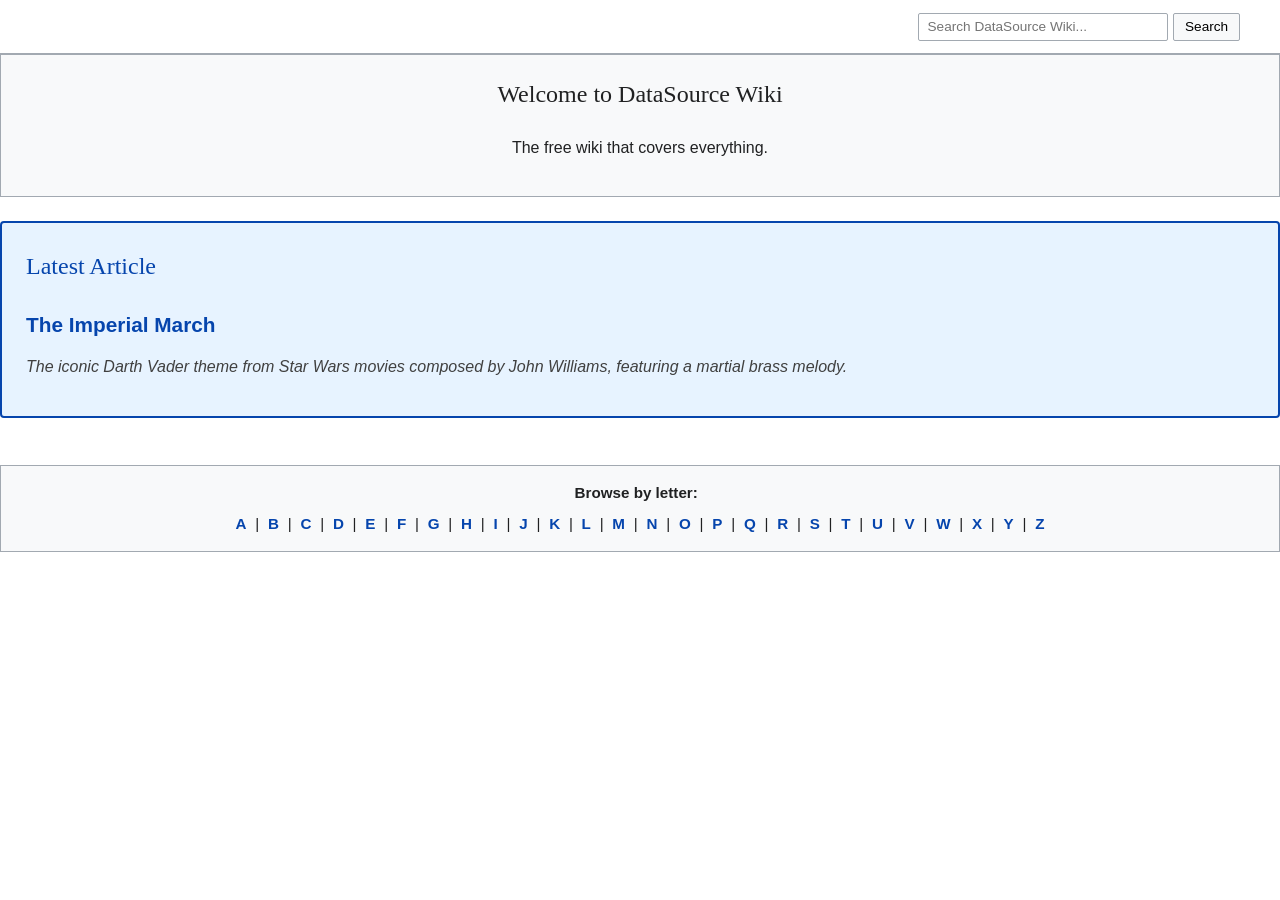
<file: index.html>
<!DOCTYPE html>
<html lang="en">
<head>
    <meta charset="UTF-8">
    <meta name="viewport" content="width=device-width, initial-scale=1.0">
    <title>Home | DataSource Wiki</title>
    <style>
        * { box-sizing: border-box; }
        body {
            font-family: sans-serif;
            background-color: #f6f6f6;
            color: #202122;
            margin: 0;
            padding: 0;
            line-height: 1.6;
        }
        #container {
            display: flex;
            max-width: 1400px;
            margin: 0 auto;
            background-color: #ffffff;
            min-height: 100vh;
        }
        #sidebar {
            width: 170px;
            padding: 1em;
            font-size: 0.85em;
            border-right: 1px solid #a7d7f9;
            background-color: #f6f6f6;
            flex-shrink: 0;
        }
        #sidebar img.logo { width: 135px; margin-bottom: 1em; }
        #sidebar ul { list-style-type: none; padding: 0; margin: 0 0 1.5em 0; }
        #sidebar li { margin-bottom: 0.4em; }
        #sidebar a { color: #0645ad; text-decoration: none; }
        #sidebar a:hover { text-decoration: underline; }
        #main { flex: 1; display: flex; flex-direction: column; }
        
        /* Header search bar styles */
        #header-search {
            display: flex;
            justify-content: flex-end;
            padding: 0.8em 2.5em;
            background-color: #ffffff;
            border-bottom: 1px solid #a2a9b1;
        }
        .top-search-group {
            display: flex;
            gap: 0.3em;
        }
        .top-search-group input[type="text"] {
            padding: 0.4em 0.6em;
            font-size: 0.85em;
            border: 1px solid #a2a9b1;
            border-radius: 2px;
            width: 250px;
        }
        .top-search-group button {
            padding: 0.4em 0.8em;
            font-size: 0.85em;
            cursor: pointer;
            background-color: #f8f9fa;
            border: 1px solid #a2a9b1;
            border-radius: 2px;
        }
        .top-search-group button:hover {
            background-color: #eef1f4;
        }

        #content { padding: 1.5em 2.5em; flex: 1; }
        h1#firstHeading {
            font-family: 'Linux Libertine', 'Georgia', 'Times', serif;
            font-size: 1.8em;
            font-weight: normal;
            border-bottom: 1px solid #a2a9b1;
            margin-top: 0;
            padding-bottom: 0.2em;
        }
        h2 {
            font-family: 'Linux Libertine', 'Georgia', 'Times', serif;
            font-weight: normal;
            border-bottom: 1px solid #a2a9b1;
            padding-bottom: 0.1em;
            margin-top: 1em;
        }
        a { color: #0645ad; text-decoration: none; }
        a:hover { text-decoration: underline; }
        a.new { color: #ba0000; }
        .welcome-box {
            background-color: #f8f9fa;
            border: 1px solid #a2a9b1;
            padding: 1.2em;
            margin-bottom: 1.5em;
            text-align: center;
        }
        .welcome-box h2 { border-bottom: none; margin-top: 0; }

        /* Newest article section styles */
        .newest-article {
            background-color: #e7f3ff;
            border: 2px solid #0645ad;
            padding: 1.5em;
            margin-bottom: 1.5em;
            border-radius: 4px;
        }
        .newest-article h2 {
            border-bottom: none;
            margin-top: 0;
            color: #0645ad;
        }
        .newest-article .article-title {
            font-size: 1.3em;
            font-weight: bold;
            margin: 0.5em 0;
        }
        .newest-article .article-title a {
            color: #0645ad;
        }
        .newest-article .article-snippet {
            margin: 0.8em 0;
            font-style: italic;
            color: #404040;
        }
        .newest-article .article-keywords {
            margin-top: 0.8em;
            font-size: 0.9em;
        }
        .newest-article .keyword-tag {
            display: inline-block;
            background-color: #d0e8ff;
            padding: 0.2em 0.5em;
            margin-right: 0.3em;
            margin-bottom: 0.3em;
            border-radius: 2px;
            font-size: 0.85em;
        }

        /* Alphabetical index styles */
        .alphabet-index {
            margin: 1.5em 0;
            padding: 0.8em;
            background-color: #f8f9fa;
            border: 1px solid #a2a9b1;
            text-align: center;
            font-size: 0.95em;
            line-height: 2em;
        }
        .alphabet-index span {
            font-weight: bold;
            margin-right: 0.5em;
            display: block;
        }
        .alphabet-index a {
            padding: 0 0.3em;
            font-weight: bold;
        }
    </style>
</head>
<body>

<div id="container">


    <div id="main">
        <div id="header-search">
            <form class="top-search-group" onsubmit="handleSearch(event)">
                <input type="text" id="wikiSearchInput" placeholder="Search DataSource Wiki...">
                <button type="submit">Search</button>
            </form>
        </div>

            <div class="welcome-box">
                <h2>Welcome to DataSource Wiki</h2>
                <p>The free wiki that covers everything.</p>
            </div>

            <div id="newest-article-container"></div>

            <div class="alphabet-index">
                <span>Browse by letter:</span>
                <a href="search.html?search=A">A</a> |
                <a href="search.html?search=B">B</a> |
                <a href="search.html?search=C">C</a> |
                <a href="search.html?search=D">D</a> |
                <a href="search.html?search=E">E</a> |
                <a href="search.html?search=F">F</a> |
                <a href="search.html?search=G">G</a> |
                <a href="search.html?search=H">H</a> |
                <a href="search.html?search=I">I</a> |
                <a href="search.html?search=J">J</a> |
                <a href="search.html?search=K">K</a> |
                <a href="search.html?search=L">L</a> |
                <a href="search.html?search=M">M</a> |
                <a href="search.html?search=N">N</a> |
                <a href="search.html?search=O">O</a> |
                <a href="search.html?search=P">P</a> |
                <a href="search.html?search=Q">Q</a> |
                <a href="search.html?search=R">R</a> |
                <a href="search.html?search=S">S</a> |
                <a href="search.html?search=T">T</a> |
                <a href="search.html?search=U">U</a> |
                <a href="search.html?search=V">V</a> |
                <a href="search.html?search=W">W</a> |
                <a href="search.html?search=X">X</a> |
                <a href="search.html?search=Y">Y</a> |
                <a href="search.html?search=Z">Z</a>
            </div>
        </div>
    </div>

</div>
<script>
// Load the newest article from wikiindex.json
async function loadNewestArticle() {
    try {
        const response = await fetch('wikiindex.json');
        const data = await response.json();
        
        if (data.index && data.index.length > 0) {
            const newestArticle = data.index[0];
            const container = document.getElementById('newest-article-container');
            
            let keywordHtml = '';
            if (newestArticle.keywords && newestArticle.keywords.length > 0) {
                keywordHtml = '<div class="article-keywords">' +
                    newestArticle.keywords.map(kw => 
                        `<span class="keyword-tag">${kw}</span>`
                    ).join('') +
                    '</div>';
            }
            
            container.innerHTML = `<a href="${newestArticle.path}">
                <div class="newest-article">
                    <h2>Latest Article</h2>
                    <div class="article-title">
                        ${newestArticle.title}
                    </div>
                    <div class="article-snippet">${newestArticle.snippet}</div>
                </div></a>
            `;
        }
    } catch (error) {
        console.error('Error loading wiki index:', error);
    }
}

function handleSearch(event) {
    event.preventDefault();
    const query = document.getElementById('wikiSearchInput').value;
    const MAX_LENGTH = 200;

    if (query.length > MAX_LENGTH) {
        window.location.href = '404.html';
    } else {
        window.location.href = 'search.html?search=' + encodeURIComponent(query);
    }
}

// Load newest article when page loads
document.addEventListener('DOMContentLoaded', loadNewestArticle);
</script>

</body>
</html>
</file>
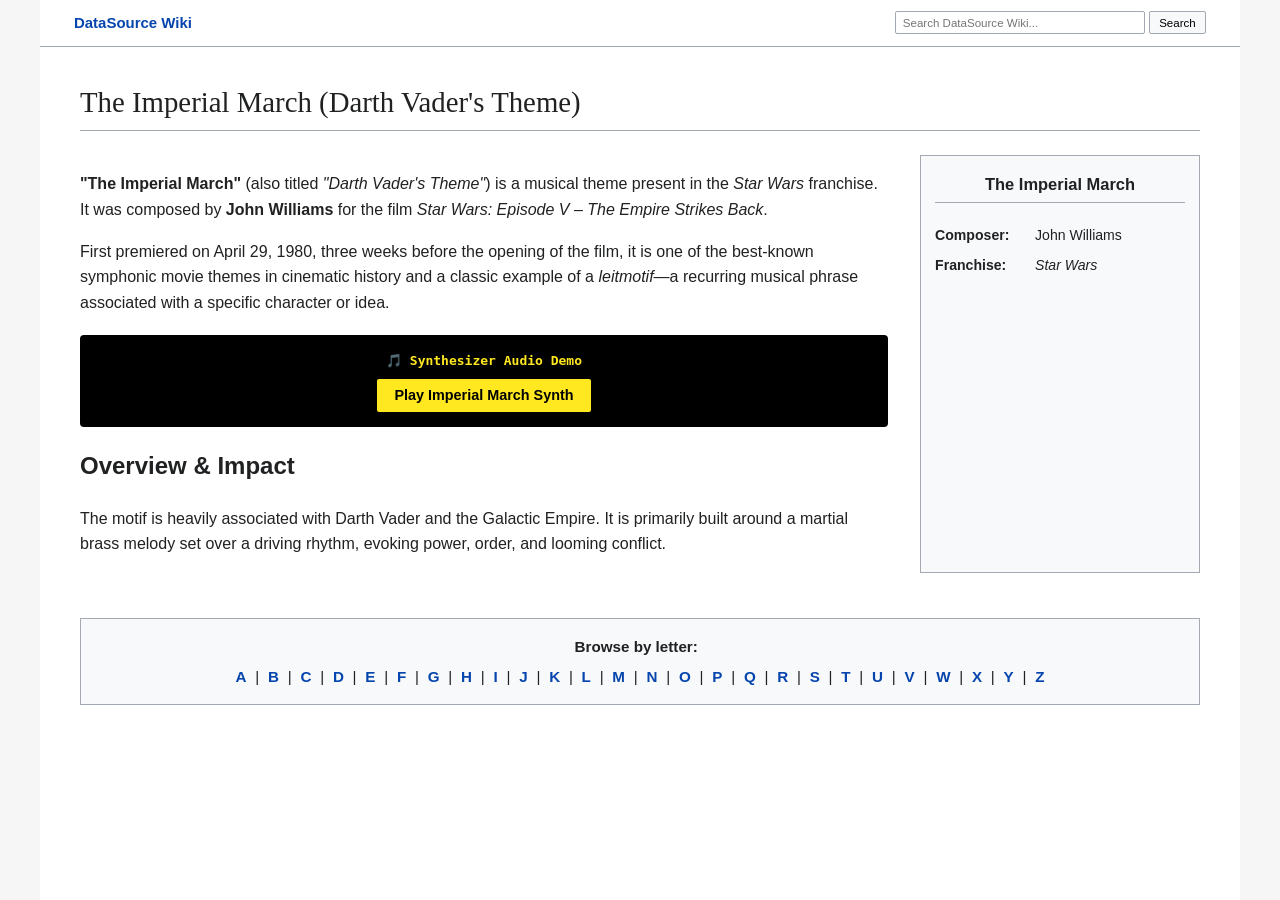
<file: Imperial-March.html>
<!DOCTYPE html>
<html lang="en">
<head>
    <meta charset="UTF-8">
    <meta name="viewport" content="width=device-width, initial-scale=1.0">
    <title>The Imperial March - DataSource Wiki</title>
    <style>
        * { box-sizing: border-box; }
        body {
            font-family: sans-serif;
            background-color: #f6f6f6;
            color: #202122;
            margin: 0;
            padding: 0;
            line-height: 1.6;
        }
        #container {
            max-width: 1200px;
            margin: 0 auto;
            background-color: #ffffff;
            min-height: 100vh;
            display: flex;
            flex-direction: column;
        }
        #header-tabs {
            display: flex;
            justify-content: space-between;
            align-items: center;
            padding: 0.8em 2.5em;
            background-color: #ffffff;
            border-bottom: 1px solid #a2a9b1;
            font-size: 0.85em;
        }
        .header-logo-group {
            display: flex;
            align-items: center;
            gap: 1em;
        }
        .header-logo-group a {
            color: #0645ad;
            text-decoration: none;
            font-weight: bold;
            font-size: 1.1em;
        }
        .top-search-group {
            display: flex;
            align-items: center;
            gap: 0.3em;
        }
        .top-search-group input[type="text"] {
            padding: 0.4em 0.6em;
            font-size: 0.85em;
            border: 1px solid #a2a9b1;
            border-radius: 2px;
            width: 250px;
        }
        .top-search-group button {
            padding: 0.4em 0.8em;
            font-size: 0.85em;
            cursor: pointer;
            background-color: #f8f9fa;
            border: 1px solid #a2a9b1;
            border-radius: 2px;
        }
        .top-search-group button:hover {
            background-color: #eef1f4;
        }
        #content {
            padding: 2em 2.5em;
            flex: 1;
        }
        h1#firstHeading {
            font-family: 'Linux Libertine', 'Georgia', 'Times', serif;
            font-size: 1.8em;
            font-weight: normal;
            border-bottom: 1px solid #a2a9b1;
            margin-top: 0;
            padding-bottom: 0.2em;
        }
        a { color: #0645ad; text-decoration: none; }
        a:hover { text-decoration: underline; }

        /* Article layout */
        .article-box {
            display: flex;
            gap: 2em;
            margin-top: 1.5em;
        }
        .article-body {
            flex: 1;
        }
        .infobox {
            width: 280px;
            border: 1px solid #a2a9b1;
            background-color: #f8f9fa;
            padding: 1em;
            font-size: 0.88em;
            flex-shrink: 0;
        }
        .infobox h3 {
            margin-top: 0;
            text-align: center;
            border-bottom: 1px solid #a2a9b1;
            padding-bottom: 0.3em;
        }
        .infobox table {
            width: 100%;
            border-collapse: collapse;
        }
        .infobox td {
            padding: 0.3em 0;
            vertical-align: top;
        }
        .infobox td.label {
            font-weight: bold;
            width: 40%;
        }

        /* Audio player box */
        .audio-player-box {
            background-color: #000;
            color: #ffe81f;
            padding: 1.2em;
            border-radius: 4px;
            margin: 1.5em 0;
            text-align: center;
            font-family: monospace;
        }
        .audio-player-box button {
            background-color: #ffe81f;
            color: #000;
            border: none;
            padding: 0.6em 1.2em;
            font-weight: bold;
            font-size: 0.9em;
            cursor: pointer;
            border-radius: 2px;
            margin-top: 0.5em;
        }
        .audio-player-box button:hover {
            background-color: #e5d01a;
        }

        /* Alphabetical index styles */
        .alphabet-index {
            margin-top: 3em;
            padding: 0.8em;
            background-color: #f8f9fa;
            border: 1px solid #a2a9b1;
            text-align: center;
            font-size: 0.95em;
            line-height: 2em;
        }
        .alphabet-index span {
            font-weight: bold;
            margin-right: 0.5em;
            display: block;
        }
        .alphabet-index a {
            padding: 0 0.3em;
            font-weight: bold;
        }
    </style>
</head>
<body>

<div id="container">
    <div id="header-tabs">
        <div class="header-logo-group">
            <a href="index.html">DataSource Wiki</a>
        </div>
        <form class="top-search-group" onsubmit="handleSearch(event)">
            <input type="text" id="wikiSearchInput" placeholder="Search DataSource Wiki...">
            <button type="submit">Search</button>
        </form>
    </div>

    <div id="content">
        <h1 id="firstHeading">The Imperial March (Darth Vader's Theme)</h1>

        <div class="article-box">
            <div class="article-body">
                <p><strong>"The Imperial March"</strong> (also titled <em>"Darth Vader's Theme"</em>) is a musical theme present in the <em>Star Wars</em> franchise. It was composed by <strong>John Williams</strong> for the film <em>Star Wars: Episode V – The Empire Strikes Back</em>.</p>

                <p>First premiered on April 29, 1980, three weeks before the opening of the film, it is one of the best-known symphonic movie themes in cinematic history and a classic example of a <em>leitmotif</em>—a recurring musical phrase associated with a specific character or idea.</p>

                <div class="audio-player-box">
                    <div>🎵 <strong>Synthesizer Audio Demo</strong></div>
                    <button type="button" onclick="playImperialMarch()">Play Imperial March Synth</button>
                </div>

                <h2>Overview & Impact</h2>
                <p>The motif is heavily associated with Darth Vader and the Galactic Empire. It is primarily built around a martial brass melody set over a driving rhythm, evoking power, order, and looming conflict.</p>
            </div>

            <div class="infobox">
                <h3>The Imperial March</h3>
                <table>
                    <tr>
                        <td class="label">Composer:</td>
                        <td>John Williams</td>
                    </tr>

                    <tr>
                        <td class="label">Franchise:</td>
                        <td><em>Star Wars</em></td>
                    </tr>
                </table>
            </div>
        </div>

        <div class="alphabet-index">
            <span>Browse by letter:</span>
            <a href="search.html?search=A">A</a> |
            <a href="search.html?search=B">B</a> |
            <a href="search.html?search=C">C</a> |
            <a href="search.html?search=D">D</a> |
            <a href="search.html?search=E">E</a> |
            <a href="search.html?search=F">F</a> |
            <a href="search.html?search=G">G</a> |
            <a href="search.html?search=H">H</a> |
            <a href="search.html?search=I">I</a> |
            <a href="search.html?search=J">J</a> |
            <a href="search.html?search=K">K</a> |
            <a href="search.html?search=L">L</a> |
            <a href="search.html?search=M">M</a> |
            <a href="search.html?search=N">N</a> |
            <a href="search.html?search=O">O</a> |
            <a href="search.html?search=P">P</a> |
            <a href="search.html?search=Q">Q</a> |
            <a href="search.html?search=R">R</a> |
            <a href="search.html?search=S">S</a> |
            <a href="search.html?search=T">T</a> |
            <a href="search.html?search=U">U</a> |
            <a href="search.html?search=V">V</a> |
            <a href="search.html?search=W">W</a> |
            <a href="search.html?search=X">X</a> |
            <a href="search.html?search=Y">Y</a> |
            <a href="search.html?search=Z">Z</a>
        </div>
    </div>
</div>

<script>
// Search submit handler with 50 character length limit
function handleSearch(event) {
    event.preventDefault();
    const query = document.getElementById('wikiSearchInput').value;
    const MAX_LENGTH = 50;

    if (query.length > MAX_LENGTH) {
        window.location.href = '404.html';
    } else {
        window.location.href = 'search.html?search=' + encodeURIComponent(query);
    }
}

// Web Audio API Synthesizer to play the Imperial March melody
function playImperialMarch() {
    const AudioContext = window.AudioContext || window.webkitAudioContext;
    if (!AudioContext) return;
    const ctx = new AudioContext();

    const notes = [
        { f: 440, d: 500 }, { f: 440, d: 500 }, { f: 440, d: 500 },
        { f: 349.23, d: 350 }, { f: 523.25, d: 150 }, { f: 440, d: 500 },
        { f: 349.23, d: 350 }, { f: 523.25, d: 150 }, { f: 440, d: 1000 }
    ];

    let time = ctx.currentTime;

    notes.forEach(note => {
        const osc = ctx.createOscillator();
        const gain = ctx.createGain();

        osc.type = 'sawtooth';
        osc.frequency.value = note.f;

        gain.gain.setValueAtTime(0.2, time);
        gain.gain.exponentialRampToValueAtTime(0.0001, time + (note.d / 1000));

        osc.connect(gain);
        gain.connect(ctx.destination);

        osc.start(time);
        osc.stop(time + (note.d / 1000));

        time += (note.d / 1000) + 0.05;
    });
}
</script>

</body>
</html>
</file>
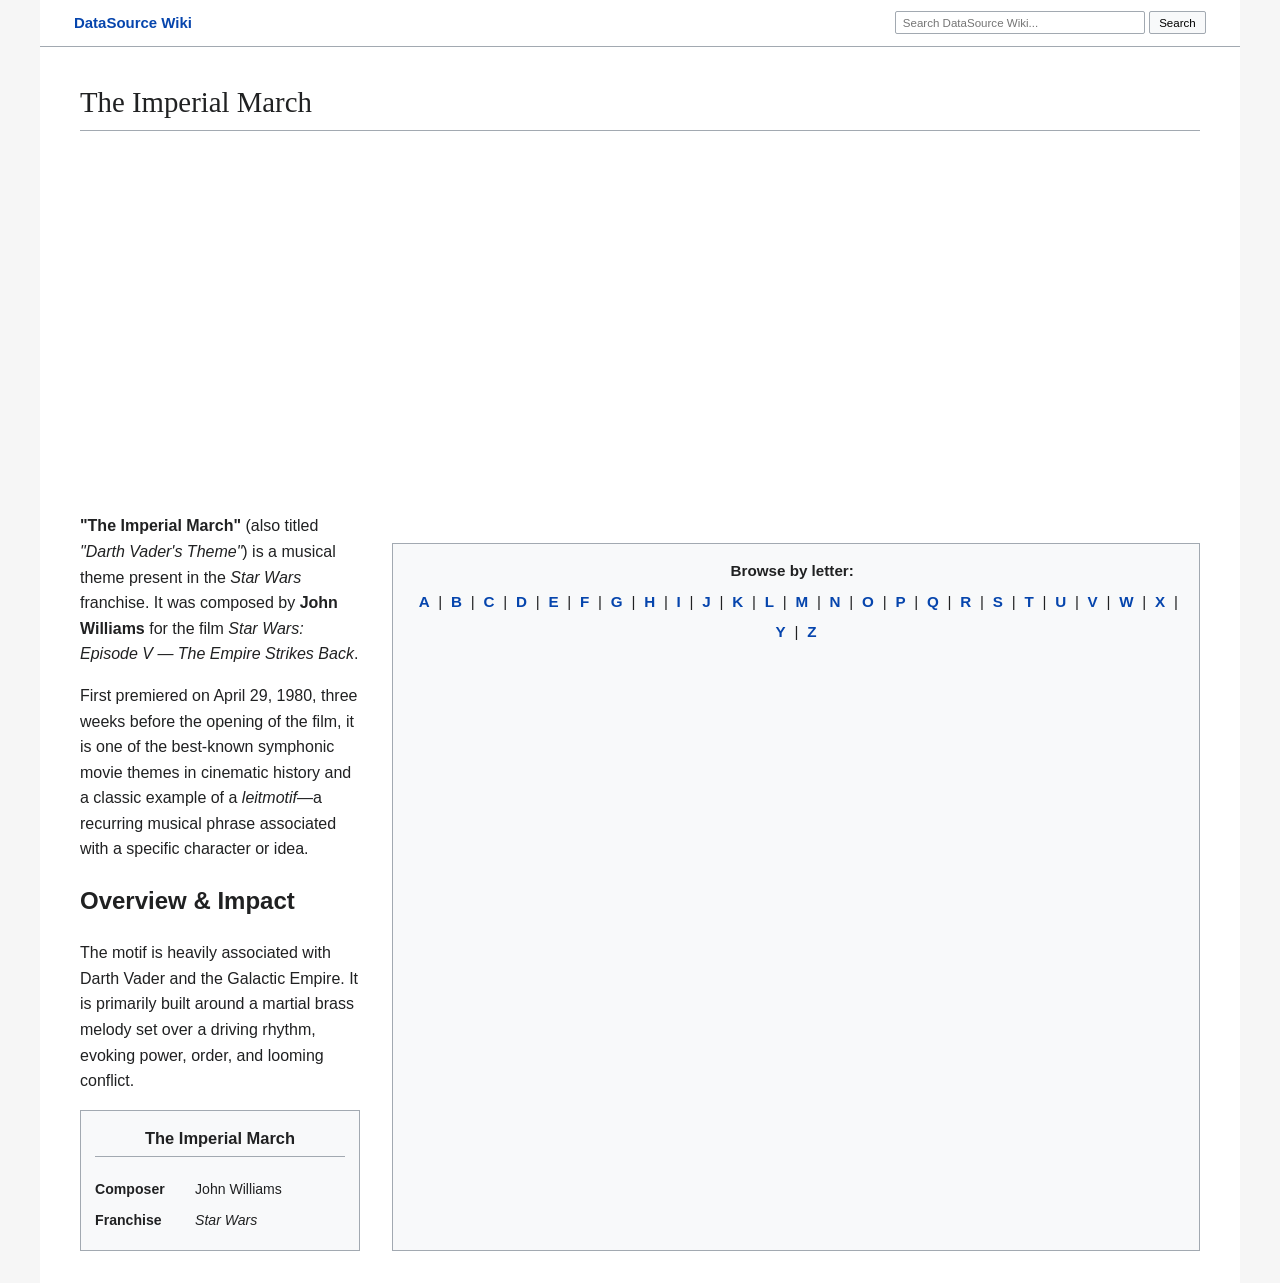
<file: Imperial_March.html>
<!DOCTYPE html>
<html lang="en">
<head>
    <meta charset="UTF-8">
    <meta name="viewport" content="width=device-width, initial-scale=1.0">
    <title>
            The Imperial March</title>
    <link rel="stylesheet" href="wiki-style.css">
</head>
<body>

<div id="container">
    <div id="header-tabs">
        <div class="header-logo-group">
            <a href="index.html">DataSource Wiki</a>
        </div>
        <form class="top-search-group" onsubmit="handleSearch(event)">
            <input type="text" id="wikiSearchInput" placeholder="Search DataSource Wiki...">
            <button type="submit">Search</button>
        </form>
    </div>

    <div id="content">
        <h1 id="firstHeading">The Imperial March</h1>
<iframe width="560" height="315" src="https://www.youtube-nocookie.com/embed/vsMWVW4xtwI?si=0VYJYaVyppxpKZHS" title="YouTube video player" frameborder="0" allow="accelerometer; autoplay; clipboard-write; encrypted-media; gyroscope; picture-in-picture; web-share" referrerpolicy="strict-origin-when-cross-origin" allowfullscreen></iframe>
        <div class="article-box">
            <div class="article-body">             <p><strong>"The Imperial March"</strong> (also titled <em>"Darth Vader's Theme"</em>) is a musical theme present in the <em>Star Wars</em> franchise. It was composed by <strong>John Williams</strong> for the film <em>Star Wars: Episode V &mdash; The Empire Strikes Back</em>.</p>                <p>First premiered on April 29, 1980, three weeks before the opening of the film, it is one of the best-known symphonic movie themes in cinematic history and a classic example of a <em>leitmotif</em>&mdash;a recurring musical phrase associated with a specific character or idea.</p>                <h2>Overview & Impact</h2>                <p>The motif is heavily associated with Darth Vader and the Galactic Empire. It is primarily built around a martial brass melody set over a driving rhythm, evoking power, order, and looming conflict.</p>            <div class="infobox">
                <h3>The Imperial March</h3>
                <table>
                    <tr>
                        <td class="label">Composer</td>
                        <td>John Williams</td>
                    </tr>
                    <tr>
                        <td class="label">Franchise</td>
                        <td><i>Star Wars</i></td>
                    </tr>                </table>
            </div>        </div>

        <div class="alphabet-index">
            <span>Browse by letter:</span>
            <a href="search.html?search=A">A</a> |
            <a href="search.html?search=B">B</a> |
            <a href="search.html?search=C">C</a> |
            <a href="search.html?search=D">D</a> |
            <a href="search.html?search=E">E</a> |
            <a href="search.html?search=F">F</a> |
            <a href="search.html?search=G">G</a> |
            <a href="search.html?search=H">H</a> |
            <a href="search.html?search=I">I</a> |
            <a href="search.html?search=J">J</a> |
            <a href="search.html?search=K">K</a> |
            <a href="search.html?search=L">L</a> |
            <a href="search.html?search=M">M</a> |
            <a href="search.html?search=N">N</a> |
            <a href="search.html?search=O">O</a> |
            <a href="search.html?search=P">P</a> |
            <a href="search.html?search=Q">Q</a> |
            <a href="search.html?search=R">R</a> |
            <a href="search.html?search=S">S</a> |
            <a href="search.html?search=T">T</a> |
            <a href="search.html?search=U">U</a> |
            <a href="search.html?search=V">V</a> |
            <a href="search.html?search=W">W</a> |
            <a href="search.html?search=X">X</a> |
            <a href="search.html?search=Y">Y</a> |
            <a href="search.html?search=Z">Z</a>
        </div>
    </div>
</div>
</body>
</html>
</file>
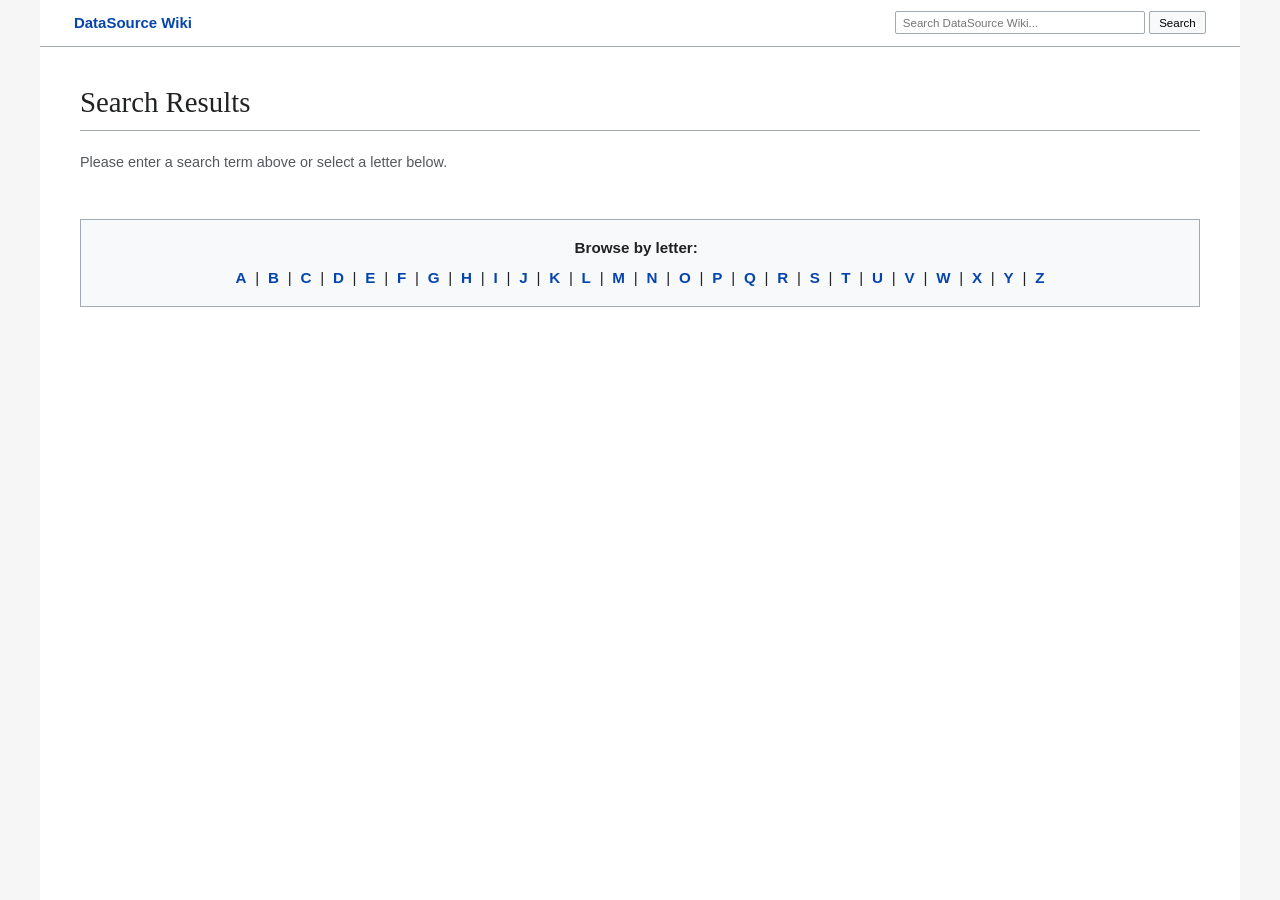
<file: search.html>
<!DOCTYPE html>
<html lang="en">
<head>
    <meta charset="UTF-8">
    <meta name="viewport" content="width=device-width, initial-scale=1.0">
    <title>Search Results - DataSource Wiki</title>
    <style>
        * { box-sizing: border-box; }
        body {
            font-family: sans-serif;
            background-color: #f6f6f6;
            color: #202122;
            margin: 0;
            padding: 0;
            line-height: 1.6;
        }
        #container {
            max-width: 1200px;
            margin: 0 auto;
            background-color: #ffffff;
            min-height: 100vh;
            display: flex;
            flex-direction: column;
        }
        #header-tabs {
            display: flex;
            justify-content: space-between;
            align-items: center;
            padding: 0.8em 2.5em;
            background-color: #ffffff;
            border-bottom: 1px solid #a2a9b1;
            font-size: 0.85em;
        }
        .header-logo-group {
            display: flex;
            align-items: center;
            gap: 1em;
        }
        .header-logo-group a {
            color: #0645ad;
            text-decoration: none;
            font-weight: bold;
            font-size: 1.1em;
        }
        .top-search-group {
            display: flex;
            align-items: center;
            gap: 0.3em;
        }
        .top-search-group input[type="text"] {
            padding: 0.4em 0.6em;
            font-size: 0.85em;
            border: 1px solid #a2a9b1;
            border-radius: 2px;
            width: 250px;
        }
        .top-search-group button {
            padding: 0.4em 0.8em;
            font-size: 0.85em;
            cursor: pointer;
            background-color: #f8f9fa;
            border: 1px solid #a2a9b1;
            border-radius: 2px;
        }
        .top-search-group button:hover {
            background-color: #eef1f4;
        }
        #content {
            padding: 2em 2.5em;
            flex: 1;
        }
        h1#firstHeading {
            font-family: 'Linux Libertine', 'Georgia', 'Times', serif;
            font-size: 1.8em;
            font-weight: normal;
            border-bottom: 1px solid #a2a9b1;
            margin-top: 0;
            padding-bottom: 0.2em;
        }
        a { color: #0645ad; text-decoration: none; }
        a:hover { text-decoration: underline; }
        
        /* Search result styling */
        .search-summary {
            font-size: 0.9em;
            color: #54595d;
            margin-bottom: 1.5em;
        }
        .results-list {
            list-style-type: none;
            padding: 0;
            margin: 0;
        }
        .result-item {
            margin-bottom: 1.5em;
        }
        .result-title {
            font-size: 1.1em;
            font-weight: bold;
        }
        .result-snippet {
            font-size: 0.9em;
            color: #202122;
        }

        /* Alphabetical index styles */
        .alphabet-index {
            margin-top: 3em;
            padding: 0.8em;
            background-color: #f8f9fa;
            border: 1px solid #a2a9b1;
            text-align: center;
            font-size: 0.95em;
            line-height: 2em;
        }
        .alphabet-index span {
            font-weight: bold;
            margin-right: 0.5em;
            display: block;
        }
        .alphabet-index a {
            padding: 0 0.3em;
            font-weight: bold;
        }
    </style>
</head>
<body>

<div id="container">
    <div id="header-tabs">
        <div class="header-logo-group">
            <a href="index.html">DataSource Wiki</a>
        </div>
        <form class="top-search-group" onsubmit="handleSearch(event)">
            <input type="text" id="wikiSearchInput" placeholder="Search DataSource Wiki...">
            <button type="submit">Search</button>
        </form>
    </div>

    <div id="content">
        <h1 id="firstHeading">Search Results</h1>
        <div class="search-summary" id="searchSummary">Showing results for your search...</div>

        <ul class="results-list" id="resultsList">
            </ul>

        <div class="alphabet-index">
            <span>Browse by letter:</span>
            <a href="search.html?search=A">A</a> |
            <a href="search.html?search=B">B</a> |
            <a href="search.html?search=C">C</a> |
            <a href="search.html?search=D">D</a> |
            <a href="search.html?search=E">E</a> |
            <a href="search.html?search=F">F</a> |
            <a href="search.html?search=G">G</a> |
            <a href="search.html?search=H">H</a> |
            <a href="search.html?search=I">I</a> |
            <a href="search.html?search=J">J</a> |
            <a href="search.html?search=K">K</a> |
            <a href="search.html?search=L">L</a> |
            <a href="search.html?search=M">M</a> |
            <a href="search.html?search=N">N</a> |
            <a href="search.html?search=O">O</a> |
            <a href="search.html?search=P">P</a> |
            <a href="search.html?search=Q">Q</a> |
            <a href="search.html?search=R">R</a> |
            <a href="search.html?search=S">S</a> |
            <a href="search.html?search=T">T</a> |
            <a href="search.html?search=U">U</a> |
            <a href="search.html?search=V">V</a> |
            <a href="search.html?search=W">W</a> |
            <a href="search.html?search=X">X</a> |
            <a href="search.html?search=Y">Y</a> |
            <a href="search.html?search=Z">Z</a>
        </div>
    </div>
</div>

<script>
let wikiIndex = [];

// Load the wiki index on page load
async function loadWikiIndex() {
    try {
        const response = await fetch('wikiindex.json');
        const data = await response.json();
        wikiIndex = data.index || [];
    } catch (error) {
        console.error('Failed to load wiki index:', error);
    }
}

// Search Handler with >50 character redirect check
function handleSearch(event) {
    event.preventDefault();
    const query = document.getElementById('wikiSearchInput').value;
    const MAX_LENGTH = 50;

    if (query.length > MAX_LENGTH) {
        window.location.href = '404.html';
    } else {
        window.location.href = 'search.html?search=' + encodeURIComponent(query);
    }
}

// Search through wiki index
function searchWiki(query) {
    if (!query) return [];
    
    const lowerQuery = query.toLowerCase();
    
    // If single letter, search for titles/keywords starting with that letter
    if (query.length === 1) {
        return wikiIndex.filter(item => {
            const titleStartsWith = item.title.toLowerCase().startsWith(lowerQuery);
            const keywordStartsWith = item.keywords.some(keyword => keyword.startsWith(lowerQuery));
            return titleStartsWith || keywordStartsWith;
        });
    }
    
    // For multi-character queries, search anywhere in titles, snippets, and keywords
    return wikiIndex.filter(item => {
        const titleMatch = item.title.toLowerCase().includes(lowerQuery);
        const snippetMatch = item.snippet.toLowerCase().includes(lowerQuery);
        const keywordsMatch = item.keywords.some(keyword => keyword.includes(lowerQuery));
        return titleMatch || snippetMatch || keywordsMatch;
    });
}

// Render dynamic results based on URL parameter
window.addEventListener('DOMContentLoaded', async () => {
    await loadWikiIndex();
    
    const urlParams = new URLSearchParams(window.location.search);
    const query = urlParams.get('search') || '';

    const summaryEl = document.getElementById('searchSummary');
    const resultsList = document.getElementById('resultsList');
    const searchInput = document.getElementById('wikiSearchInput');

    if (query) {
        searchInput.value = query;
        const results = searchWiki(query);
        
        if (results.length > 0) {
            summaryEl.innerHTML = `Found <strong>${results.length}</strong> result${results.length !== 1 ? 's' : ''} for: <strong>"${escapeHTML(query)}"</strong>`;
            resultsList.innerHTML = results.map(result => `
                <li class="result-item">
                    <div class="result-title"><a href="${escapeHTML(result.path)}">${escapeHTML(result.title)}</a></div>
                    <div class="result-snippet">${escapeHTML(result.snippet)}</div>
                </li>
            `).join('');
        } else {
            summaryEl.innerHTML = `No results found for: <strong>"${escapeHTML(query)}"</strong>`;
            resultsList.innerHTML = '';
        }
    } else {
        summaryEl.textContent = 'Please enter a search term above or select a letter below.';
    }
});

function escapeHTML(str) {
    return str.replace(/[&<>'"]/g, 
        tag => ({ '&': '&amp;', '<': '&lt;', '>': '&gt;', "'": '&#39;', '"': '&quot;' }[tag] || tag)
    );
}
</script>

</body>
</html>
</file>
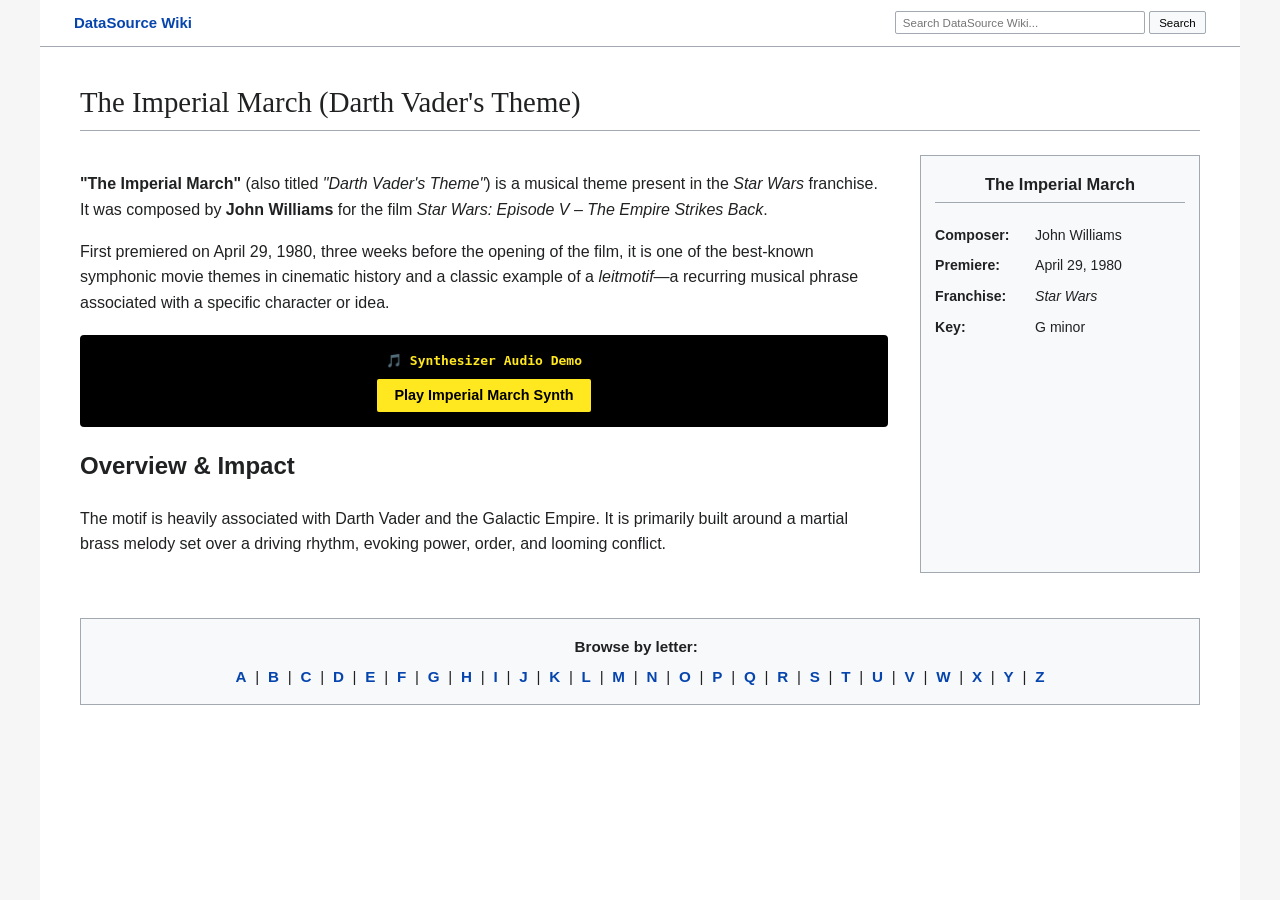
<file: wiki/Music/Star Wars/Imperial-March.html>
<!DOCTYPE html>
<html lang="en">
<head>
    <meta charset="UTF-8">
    <meta name="viewport" content="width=device-width, initial-scale=1.0">
    <title>The Imperial March - DataSource Wiki</title>
    <style>
        * { box-sizing: border-box; }
        body {
            font-family: sans-serif;
            background-color: #f6f6f6;
            color: #202122;
            margin: 0;
            padding: 0;
            line-height: 1.6;
        }
        #container {
            max-width: 1200px;
            margin: 0 auto;
            background-color: #ffffff;
            min-height: 100vh;
            display: flex;
            flex-direction: column;
        }
        #header-tabs {
            display: flex;
            justify-content: space-between;
            align-items: center;
            padding: 0.8em 2.5em;
            background-color: #ffffff;
            border-bottom: 1px solid #a2a9b1;
            font-size: 0.85em;
        }
        .header-logo-group {
            display: flex;
            align-items: center;
            gap: 1em;
        }
        .header-logo-group a {
            color: #0645ad;
            text-decoration: none;
            font-weight: bold;
            font-size: 1.1em;
        }
        .top-search-group {
            display: flex;
            align-items: center;
            gap: 0.3em;
        }
        .top-search-group input[type="text"] {
            padding: 0.4em 0.6em;
            font-size: 0.85em;
            border: 1px solid #a2a9b1;
            border-radius: 2px;
            width: 250px;
        }
        .top-search-group button {
            padding: 0.4em 0.8em;
            font-size: 0.85em;
            cursor: pointer;
            background-color: #f8f9fa;
            border: 1px solid #a2a9b1;
            border-radius: 2px;
        }
        .top-search-group button:hover {
            background-color: #eef1f4;
        }
        #content {
            padding: 2em 2.5em;
            flex: 1;
        }
        h1#firstHeading {
            font-family: 'Linux Libertine', 'Georgia', 'Times', serif;
            font-size: 1.8em;
            font-weight: normal;
            border-bottom: 1px solid #a2a9b1;
            margin-top: 0;
            padding-bottom: 0.2em;
        }
        a { color: #0645ad; text-decoration: none; }
        a:hover { text-decoration: underline; }

        /* Article layout */
        .article-box {
            display: flex;
            gap: 2em;
            margin-top: 1.5em;
        }
        .article-body {
            flex: 1;
        }
        .infobox {
            width: 280px;
            border: 1px solid #a2a9b1;
            background-color: #f8f9fa;
            padding: 1em;
            font-size: 0.88em;
            flex-shrink: 0;
        }
        .infobox h3 {
            margin-top: 0;
            text-align: center;
            border-bottom: 1px solid #a2a9b1;
            padding-bottom: 0.3em;
        }
        .infobox table {
            width: 100%;
            border-collapse: collapse;
        }
        .infobox td {
            padding: 0.3em 0;
            vertical-align: top;
        }
        .infobox td.label {
            font-weight: bold;
            width: 40%;
        }

        /* Audio player box */
        .audio-player-box {
            background-color: #000;
            color: #ffe81f;
            padding: 1.2em;
            border-radius: 4px;
            margin: 1.5em 0;
            text-align: center;
            font-family: monospace;
        }
        .audio-player-box button {
            background-color: #ffe81f;
            color: #000;
            border: none;
            padding: 0.6em 1.2em;
            font-weight: bold;
            font-size: 0.9em;
            cursor: pointer;
            border-radius: 2px;
            margin-top: 0.5em;
        }
        .audio-player-box button:hover {
            background-color: #e5d01a;
        }

        /* Alphabetical index styles */
        .alphabet-index {
            margin-top: 3em;
            padding: 0.8em;
            background-color: #f8f9fa;
            border: 1px solid #a2a9b1;
            text-align: center;
            font-size: 0.95em;
            line-height: 2em;
        }
        .alphabet-index span {
            font-weight: bold;
            margin-right: 0.5em;
            display: block;
        }
        .alphabet-index a {
            padding: 0 0.3em;
            font-weight: bold;
        }
    </style>
</head>
<body>

<div id="container">
    <div id="header-tabs">
        <div class="header-logo-group">
            <a href="index.html">DataSource Wiki</a>
        </div>
        <form class="top-search-group" onsubmit="handleSearch(event)">
            <input type="text" id="wikiSearchInput" placeholder="Search DataSource Wiki...">
            <button type="submit">Search</button>
        </form>
    </div>

    <div id="content">
        <h1 id="firstHeading">The Imperial March (Darth Vader's Theme)</h1>

        <div class="article-box">
            <div class="article-body">
                <p><strong>"The Imperial March"</strong> (also titled <em>"Darth Vader's Theme"</em>) is a musical theme present in the <em>Star Wars</em> franchise. It was composed by <strong>John Williams</strong> for the film <em>Star Wars: Episode V – The Empire Strikes Back</em>.</p>

                <p>First premiered on April 29, 1980, three weeks before the opening of the film, it is one of the best-known symphonic movie themes in cinematic history and a classic example of a <em>leitmotif</em>—a recurring musical phrase associated with a specific character or idea.</p>

                <div class="audio-player-box">
                    <div>🎵 <strong>Synthesizer Audio Demo</strong></div>
                    <button type="button" onclick="playImperialMarch()">Play Imperial March Synth</button>
                </div>

                <h2>Overview & Impact</h2>
                <p>The motif is heavily associated with Darth Vader and the Galactic Empire. It is primarily built around a martial brass melody set over a driving rhythm, evoking power, order, and looming conflict.</p>
            </div>

            <div class="infobox">
                <h3>The Imperial March</h3>
                <table>
                    <tr>
                        <td class="label">Composer:</td>
                        <td>John Williams</td>
                    </tr>
                    <tr>
                        <td class="label">Premiere:</td>
                        <td>April 29, 1980</td>
                    </tr>
                    <tr>
                        <td class="label">Franchise:</td>
                        <td><em>Star Wars</em></td>
                    </tr>
                    <tr>
                        <td class="label">Key:</td>
                        <td>G minor</td>
                    </tr>
                </table>
            </div>
        </div>

        <div class="alphabet-index">
            <span>Browse by letter:</span>
            <a href="search.html?search=A">A</a> |
            <a href="search.html?search=B">B</a> |
            <a href="search.html?search=C">C</a> |
            <a href="search.html?search=D">D</a> |
            <a href="search.html?search=E">E</a> |
            <a href="search.html?search=F">F</a> |
            <a href="search.html?search=G">G</a> |
            <a href="search.html?search=H">H</a> |
            <a href="search.html?search=I">I</a> |
            <a href="search.html?search=J">J</a> |
            <a href="search.html?search=K">K</a> |
            <a href="search.html?search=L">L</a> |
            <a href="search.html?search=M">M</a> |
            <a href="search.html?search=N">N</a> |
            <a href="search.html?search=O">O</a> |
            <a href="search.html?search=P">P</a> |
            <a href="search.html?search=Q">Q</a> |
            <a href="search.html?search=R">R</a> |
            <a href="search.html?search=S">S</a> |
            <a href="search.html?search=T">T</a> |
            <a href="search.html?search=U">U</a> |
            <a href="search.html?search=V">V</a> |
            <a href="search.html?search=W">W</a> |
            <a href="search.html?search=X">X</a> |
            <a href="search.html?search=Y">Y</a> |
            <a href="search.html?search=Z">Z</a>
        </div>
    </div>
</div>

<script>
// Search submit handler with 50 character length limit
function handleSearch(event) {
    event.preventDefault();
    const query = document.getElementById('wikiSearchInput').value;
    const MAX_LENGTH = 50;

    if (query.length > MAX_LENGTH) {
        window.location.href = '404.html';
    } else {
        window.location.href = 'search.html?search=' + encodeURIComponent(query);
    }
}

// Web Audio API Synthesizer to play the Imperial March melody
function playImperialMarch() {
    const AudioContext = window.AudioContext || window.webkitAudioContext;
    if (!AudioContext) return;
    const ctx = new AudioContext();

    const notes = [
        { f: 440, d: 500 }, { f: 440, d: 500 }, { f: 440, d: 500 },
        { f: 349.23, d: 350 }, { f: 523.25, d: 150 }, { f: 440, d: 500 },
        { f: 349.23, d: 350 }, { f: 523.25, d: 150 }, { f: 440, d: 1000 }
    ];

    let time = ctx.currentTime;

    notes.forEach(note => {
        const osc = ctx.createOscillator();
        const gain = ctx.createGain();

        osc.type = 'sawtooth';
        osc.frequency.value = note.f;

        gain.gain.setValueAtTime(0.2, time);
        gain.gain.exponentialRampToValueAtTime(0.0001, time + (note.d / 1000));

        osc.connect(gain);
        gain.connect(ctx.destination);

        osc.start(time);
        osc.stop(time + (note.d / 1000));

        time += (note.d / 1000) + 0.05;
    });
}
</script>

</body>
</html>
</file>
<file: wiki-style.css>
* { box-sizing: border-box; }
        body {
            font-family: sans-serif;
            background-color: #f6f6f6;
            color: #202122;
            margin: 0;
            padding: 0;
            line-height: 1.6;
        }
        #container {
            max-width: 1200px;
            margin: 0 auto;
            background-color: #ffffff;
            min-height: 100vh;
            display: flex;
            flex-direction: column;
        }
        #header-tabs {
            display: flex;
            justify-content: space-between;
            align-items: center;
            padding: 0.8em 2.5em;
            background-color: #ffffff;
            border-bottom: 1px solid #a2a9b1;
            font-size: 0.85em;
        }
        .header-logo-group {
            display: flex;
            align-items: center;
            gap: 1em;
        }
        .header-logo-group a {
            color: #0645ad;
            text-decoration: none;
            font-weight: bold;
            font-size: 1.1em;
        }
        .top-search-group {
            display: flex;
            align-items: center;
            gap: 0.3em;
        }
        .top-search-group input[type="text"] {
            padding: 0.4em 0.6em;
            font-size: 0.85em;
            border: 1px solid #a2a9b1;
            border-radius: 2px;
            width: 250px;
        }
        .top-search-group button {
            padding: 0.4em 0.8em;
            font-size: 0.85em;
            cursor: pointer;
            background-color: #f8f9fa;
            border: 1px solid #a2a9b1;
            border-radius: 2px;
        }
        .top-search-group button:hover {
            background-color: #eef1f4;
        }
        #content {
            padding: 2em 2.5em;
            flex: 1;
        }
        h1#firstHeading {
            font-family: 'Linux Libertine', 'Georgia', 'Times', serif;
            font-size: 1.8em;
            font-weight: normal;
            border-bottom: 1px solid #a2a9b1;
            margin-top: 0;
            padding-bottom: 0.2em;
        }
        a { color: #0645ad; text-decoration: none; }
        a:hover { text-decoration: underline; }

        /* Article layout */
        .article-box {
            display: flex;
            gap: 2em;
            margin-top: 1.5em;
        }
        .article-body {
            flex: 1;
        }
        .infobox {
            width: 280px;
            border: 1px solid #a2a9b1;
            background-color: #f8f9fa;
            padding: 1em;
            font-size: 0.88em;
            flex-shrink: 0;
        }
        .infobox h3 {
            margin-top: 0;
            text-align: center;
            border-bottom: 1px solid #a2a9b1;
            padding-bottom: 0.3em;
        }
        .infobox table {
            width: 100%;
            border-collapse: collapse;
        }
        .infobox td {
            padding: 0.3em 0;
            vertical-align: top;
        }
        .infobox td.label {
            font-weight: bold;
            width: 40%;
        }

        /* Audio player box */


        /* Alphabetical index styles */
        .alphabet-index {
            margin-top: 3em;
            padding: 0.8em;
            background-color: #f8f9fa;
            border: 1px solid #a2a9b1;
            text-align: center;
            font-size: 0.95em;
            line-height: 2em;
        }
        .alphabet-index span {
            font-weight: bold;
            margin-right: 0.5em;
            display: block;
        }
        .alphabet-index a {
            padding: 0 0.3em;
            font-weight: bold;
        }
</file>
